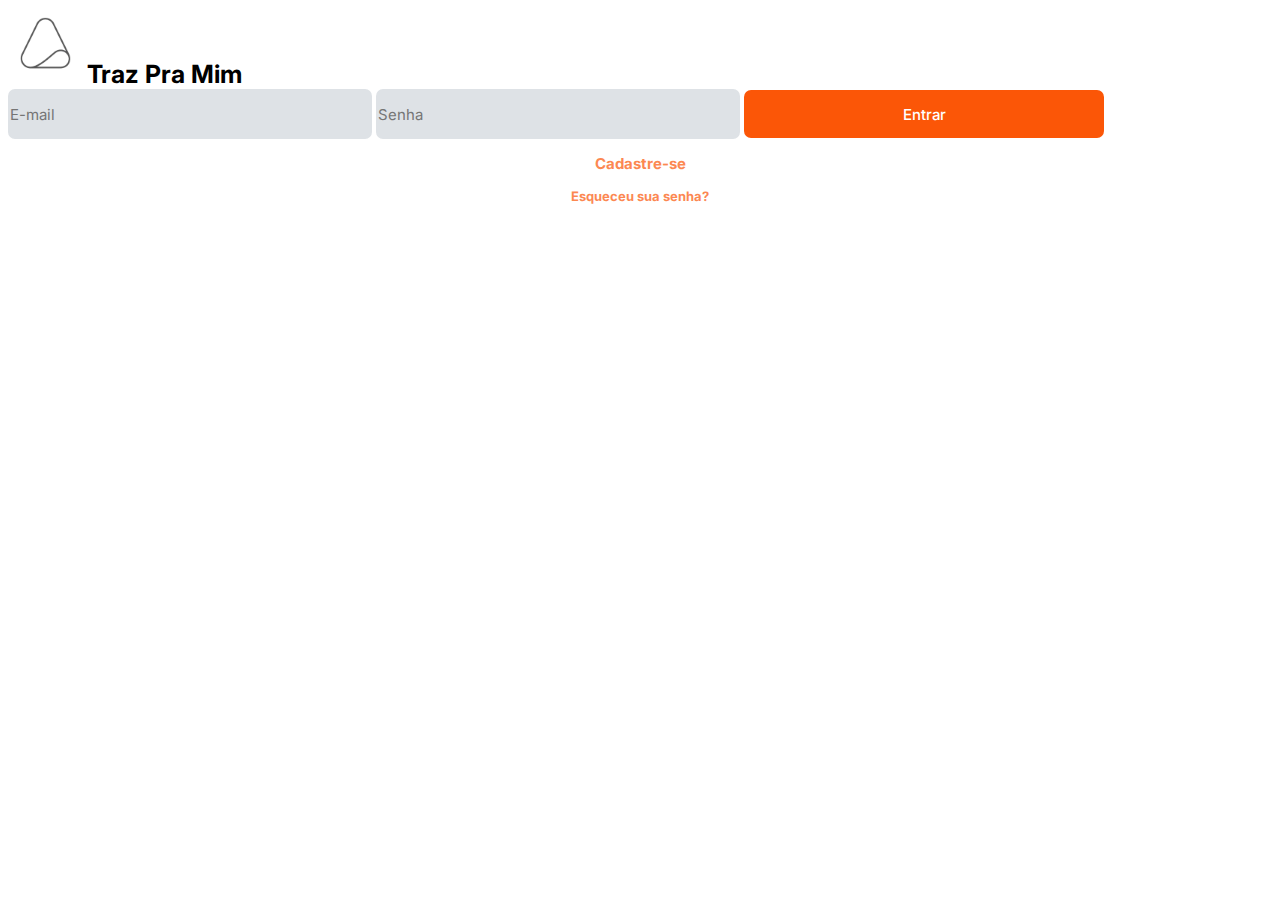
<file: index.html>
<!doctype html>
<html lang="pt-br">

<head>
    <meta charset="utf-8">
    <meta name="viewport" content="width=device-width, initial-scale=1">
    <link href="https://cdn.jsdelivr.net/npm/bootstrap@5.0.2/dist/css/bootstrap.min.css" rel="stylesheet" integrity="sha384-EVSTQN3/azprG1Anm3QDgpJLIm9Nao0Yz1ztcQTwFspd3yD65VohhpuuCOmLASjC" crossorigin="anonymous">
    <link href="style.css" rel="stylesheet">
    <title>Login</title>
</head>

<body onload="banco_de_dados()">
    <div class="d-flex flex-column justify-content-center align-items-center vw-100 vh-100">
        <div class="d-flex flex-column justify-content-center align-items-center">
            <img src="atelie-logo.png" alt="logo" width=75 height=75>
            <span class="logo">Traz Pra Mim</span>
        </div>
        <div class="d-flex flex-column mt-5">
            <input class="input mb-2 px-3" type="text" placeholder="E-mail" id="email" />
            <input class="input mb-2 px-3" type="password" placeholder="Senha" id="senha" />
            <button class="input mb-2 button" onclick="login()"> Entrar </button>
        </div>
        <div class="opcoes my-5">
            <a href="signup.html">
                <p>Cadastre-se</p>
            </a>
            <p class="senha mt-4">Esqueceu sua senha?</p>
        </div>
        <p>
    </div>
    <script src="scritp.js"></script>

</body>

</html>
</file>
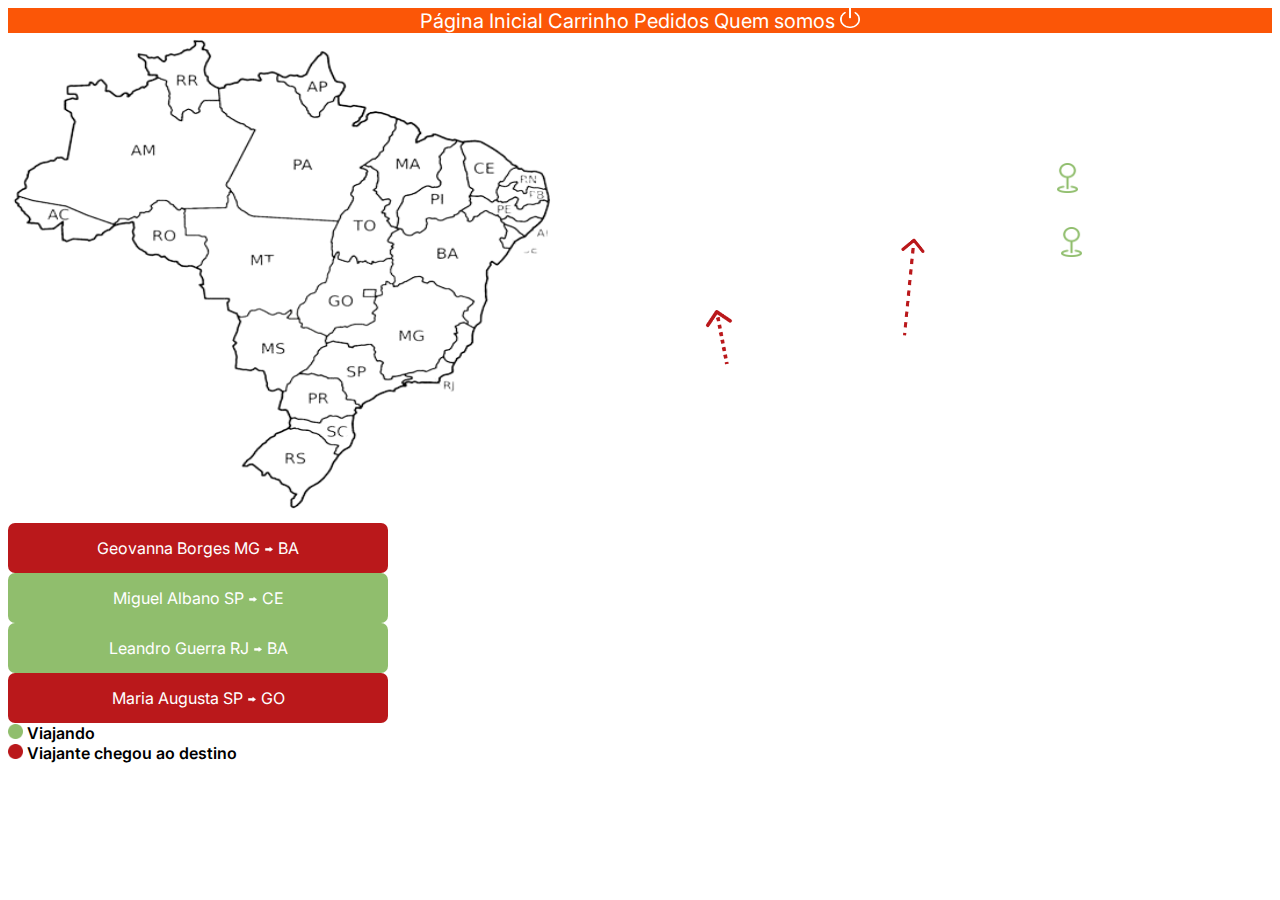
<file: inicial-1.html>
<!doctype html>
<html lang="pt-br">

<head>
    <meta charset="utf-8">
    <meta name="viewport" content="width=device-width, initial-scale=1">
    <link href="https://cdn.jsdelivr.net/npm/bootstrap@5.0.2/dist/css/bootstrap.min.css" rel="stylesheet" integrity="sha384-EVSTQN3/azprG1Anm3QDgpJLIm9Nao0Yz1ztcQTwFspd3yD65VohhpuuCOmLASjC" crossorigin="anonymous">
    <link href="style.css" rel="stylesheet">
    <title>Página inicial</title>
</head>

<body onload="banco_de_dados()">

    <div class="nav-bar d-flex mb-5">
        <span class="p-2 flex-fill p-3">Página Inicial</span>
        <span class="p-2 flex-fill p-3">Carrinho</span>
        <span class="p-2 flex-fill p-3">Pedidos</span>
        <span class="p-2 flex-fill p-3">Quem somos</span>
        <span class="p-2 flex-fill p-3">
            <a href="index.html"><img src="botao-desligar.png" alt="botao-desligar" width="20" height="20"></a>
        </span>
    </div>
    <div class="d-flex justify-content-around">
        <div class="mapa p-2">
            <img class="img-mapa" src="mapa2.png" alt="mapa" width="550" height="480" />
            <img class="img-arrow" src="arrow.png" alt="flecha" height="100" />
            <img class="img-arrow2" src="arrow2.png" alt="flecha" height="60" />
            <img class="img-chegada" src="chegada.png" alt="chegada" height="30" />
            <img class="img-chegada2" src="chegada.png" alt="chegada" height="30" />
        </div>
        <div class="d-flex flex-column justify-content-between ml-5">
            <div class="viajantes d-flex flex-column">
                <div class="viajante viajante-vermelho mb-4">
                    <span>Geovanna Borges MG <img src="seta.png" alt="seta" width="10" height="10"> BA</span>
                </div>
                <div class="viajante viajante-verde mb-4">
                    <span>Miguel Albano SP <img src="seta.png" alt="seta" width="10" height="10"> CE </span>
                </div>
                <div class="viajante viajante-verde mb-4">
                    <span>Leandro Guerra RJ <img src="seta.png" alt="seta" width="10" height="10"> BA</span>
                </div>
                <div class="viajante viajante-vermelho">
                    <span>Maria Augusta SP <img src="seta.png" alt="seta" width="10" height="10"> GO </span>
                </div>
            </div>
            <div class="sinalizacoes d-flex flex-column">
                <div class="elipse-1 d-flex mb-3">
                    <span><img src="elipse.png" alt="circulo" width="15" height="15"> Viajando</span>
                </div>
                <div class="elipse-2 d-flex">
                    <span><img src="elipse2.png" alt="circulo" width="15" height="15"> Viajante chegou ao destino</span>
                </div>
            </div>
        </div>
</body>

</html>
</file>
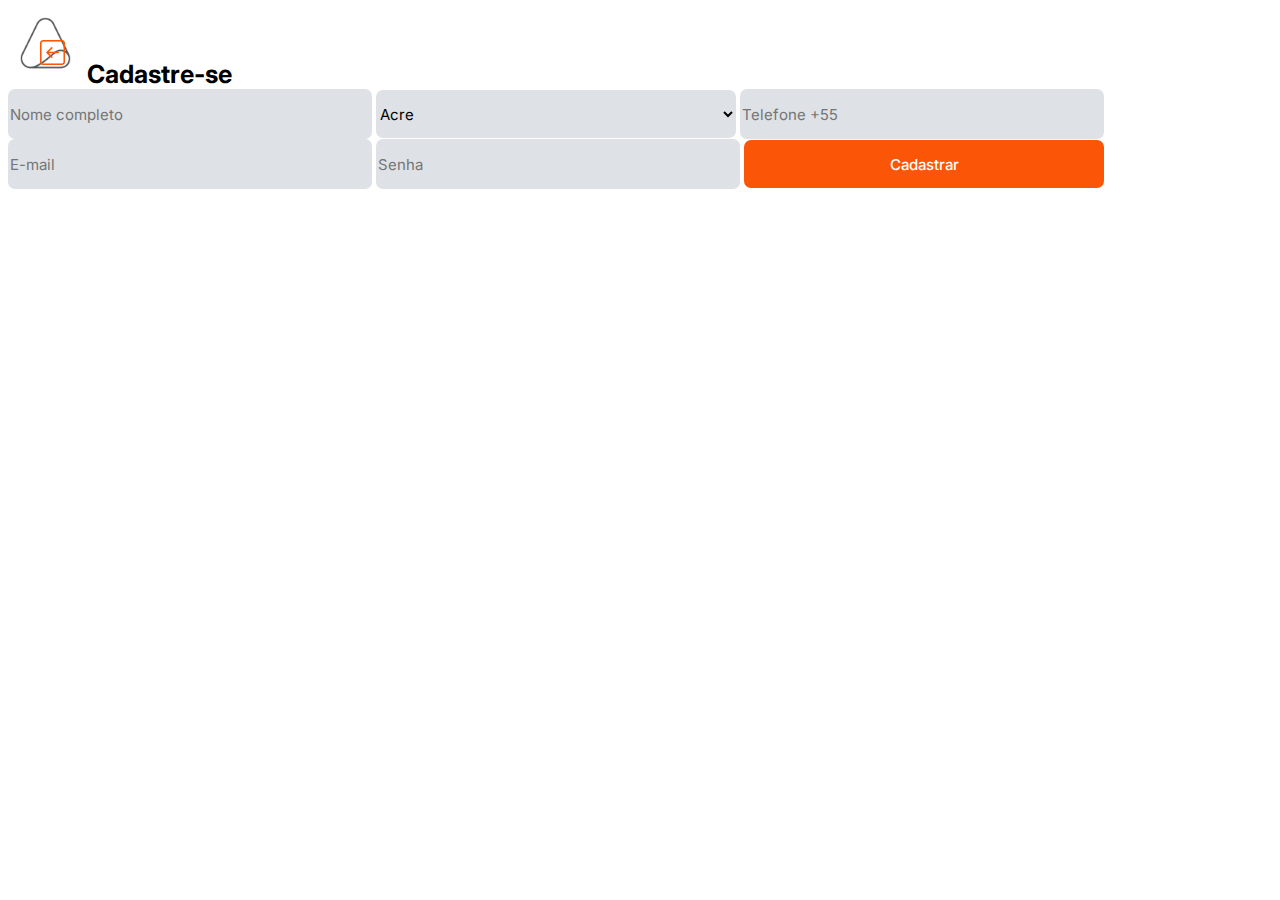
<file: signup.html>
<!doctype html>
<html lang="pt-br">

<head>
    <meta charset="utf-8">
    <meta name="viewport" content="width=device-width, initial-scale=1">
    <link href="https://cdn.jsdelivr.net/npm/bootstrap@5.0.2/dist/css/bootstrap.min.css" rel="stylesheet" integrity="sha384-EVSTQN3/azprG1Anm3QDgpJLIm9Nao0Yz1ztcQTwFspd3yD65VohhpuuCOmLASjC" crossorigin="anonymous">
    <link href="style.css" rel="stylesheet">
    <title>Cadastrar</title>
</head>

<body onload="banco_de_dados()">
    <div class="botao-voltar">
        <a href="index.html"><img src="vector.png" alt="vetor" width="25" height="25"></a>
    </div>
    <div class="d-flex flex-column justify-content-center align-items-center vw-100 vh-100">
        <div class="d-flex flex-column justify-content-center align-items-center">
            <img src="atelie-logo.png" alt="logo" width=75 height=75>
            <span class="logo">Cadastre-se</span>
        </div>
        <div>
            <form class="d-flex flex-column mt-5">
                <input class="input mb-2 px-3" type="text" placeholder="Nome completo" id="nome" />
                <select class="input mb-2 px-3" type="text" placeholder="Estados" id="uf">
                    <option value="AC">Acre</option>
                    <option value="AL">Alagoas</option>
                    <option value="AP">Amapá</option>
                    <option value="AM">Amazonas</option>
                    <option value="BA">Bahia</option>
                    <option value="CE">Ceará</option>
                    <option value="DF">Distrito Federal</option>
                    <option value="ES">Espírito Santo</option>
                    <option value="GO">Goiás</option>
                    <option value="MA">Maranhão</option>
                    <option value="MT">Mato Grosso</option>
                    <option value="MS">Mato Grosso do Sul</option>
                    <option value="MG">Minas Gerais</option>
                    <option value="PA">Pará</option>
                    <option value="PB">Paraíba</option>
                    <option value="PR">Paraná</option>
                    <option value="PE">Pernambuco</option>
                    <option value="PI">Piauí</option>
                    <option value="RJ">Rio de Janeiro</option>
                    <option value="RN">Rio Grande do Norte</option>
                    <option value="RS">Rio Grande do Sul</option>
                    <option value="RO">Rondônia</option>
                    <option value="RR">Roraima</option>
                    <option value="SC">Santa Catarina</option>
                    <option value="SP">São Paulo</option>
                    <option value="SE">Sergipe</option>
                    <option value="TO">Tocantins</option>
                </select>
                <input class="input mb-2 px-3" type="tel" placeholder="Telefone +55" id="telefone" />
                <input class="input mb-2 px-3" type="text" placeholder="E-mail" id="email" />
                <input class="input mb-2 px-3" type="password" placeholder="Senha" id="senha" />
                <button class="input mb-2 button" type="button" onclick="cadastrar()" />Cadastrar</button>
            </form>
        </div>
    </div>
    <script src="scritp.js"></script>
</body>

</html>
</file>
<file: style.css>
@import url('https://fonts.googleapis.com/css2?family=Inter:wght@100;200;300;400;500;600;700;800;900&display=swap');
    * {
        font-family: 'Inter', sans-serif;
    }
    
    .botao-voltar {
        position: absolute;
        top: 40px;
        left: 40px;
        cursor: pointer;
    }
    
    .logo {
        font-weight: bold;
        font-size: 25px;
    }
    
    .input {
        width: 360px;
        height: 48px;
        border: none;
        border-radius: 7px;
        background-color: #DEE2E6;
        font-size: 15px;
        outline: none;
    }
    
    .button {
        background-color: #FB5607;
        font-weight: 500;
        color: #FFFFFF;
    }
    
    .opcoes {
        text-align: center;
        color: #FB5607;
        font-size: 15px;
        opacity: 0.7;
    }
    
    .opcoes a {
        text-decoration: none;
        color: #FB5607;
    }
    
    .opcoes p {
        font-weight: 700;
    }
    
    .senha {
        font-size: 13px;
    }
    
    .nav-bar {
        background-color: #FB5607;
        color: #FFFFFF;
        text-align: center;
        display: auto;
        font-size: 20px;
    }
    
    .mapa {
        position: relative;
    }
    
    .img-arrow {
        position: absolute;
        bottom: 180px;
        left: 70%;
    }
    
    .img-arrow2 {
        position: absolute;
        bottom: 150px;
        left: 55%;
    }
    
    .img-chegada {
        position: absolute;
        top: 130px;
        left: 83%
    }
    
    .img-chegada2 {
        position: absolute;
        right: 15%;
        top: 40%;
    }
    
    .viajantes {
        margin-top: 6px;
    }
    
    .viajante {
        color: #ffffff;
        border-radius: 7px;
        padding: 15px;
        width: 350px;
        text-align: center;
    }
    
    .viajante-vermelho {
        background-color: #BA181B;
    }
    
    .viajante-verde {
        background-color: #90BE6D;
    }
    
    .elipse-1 {
        font-weight: 600;
    }
    
    .elipse-2 {
        font-weight: 600;
    }
</file>
